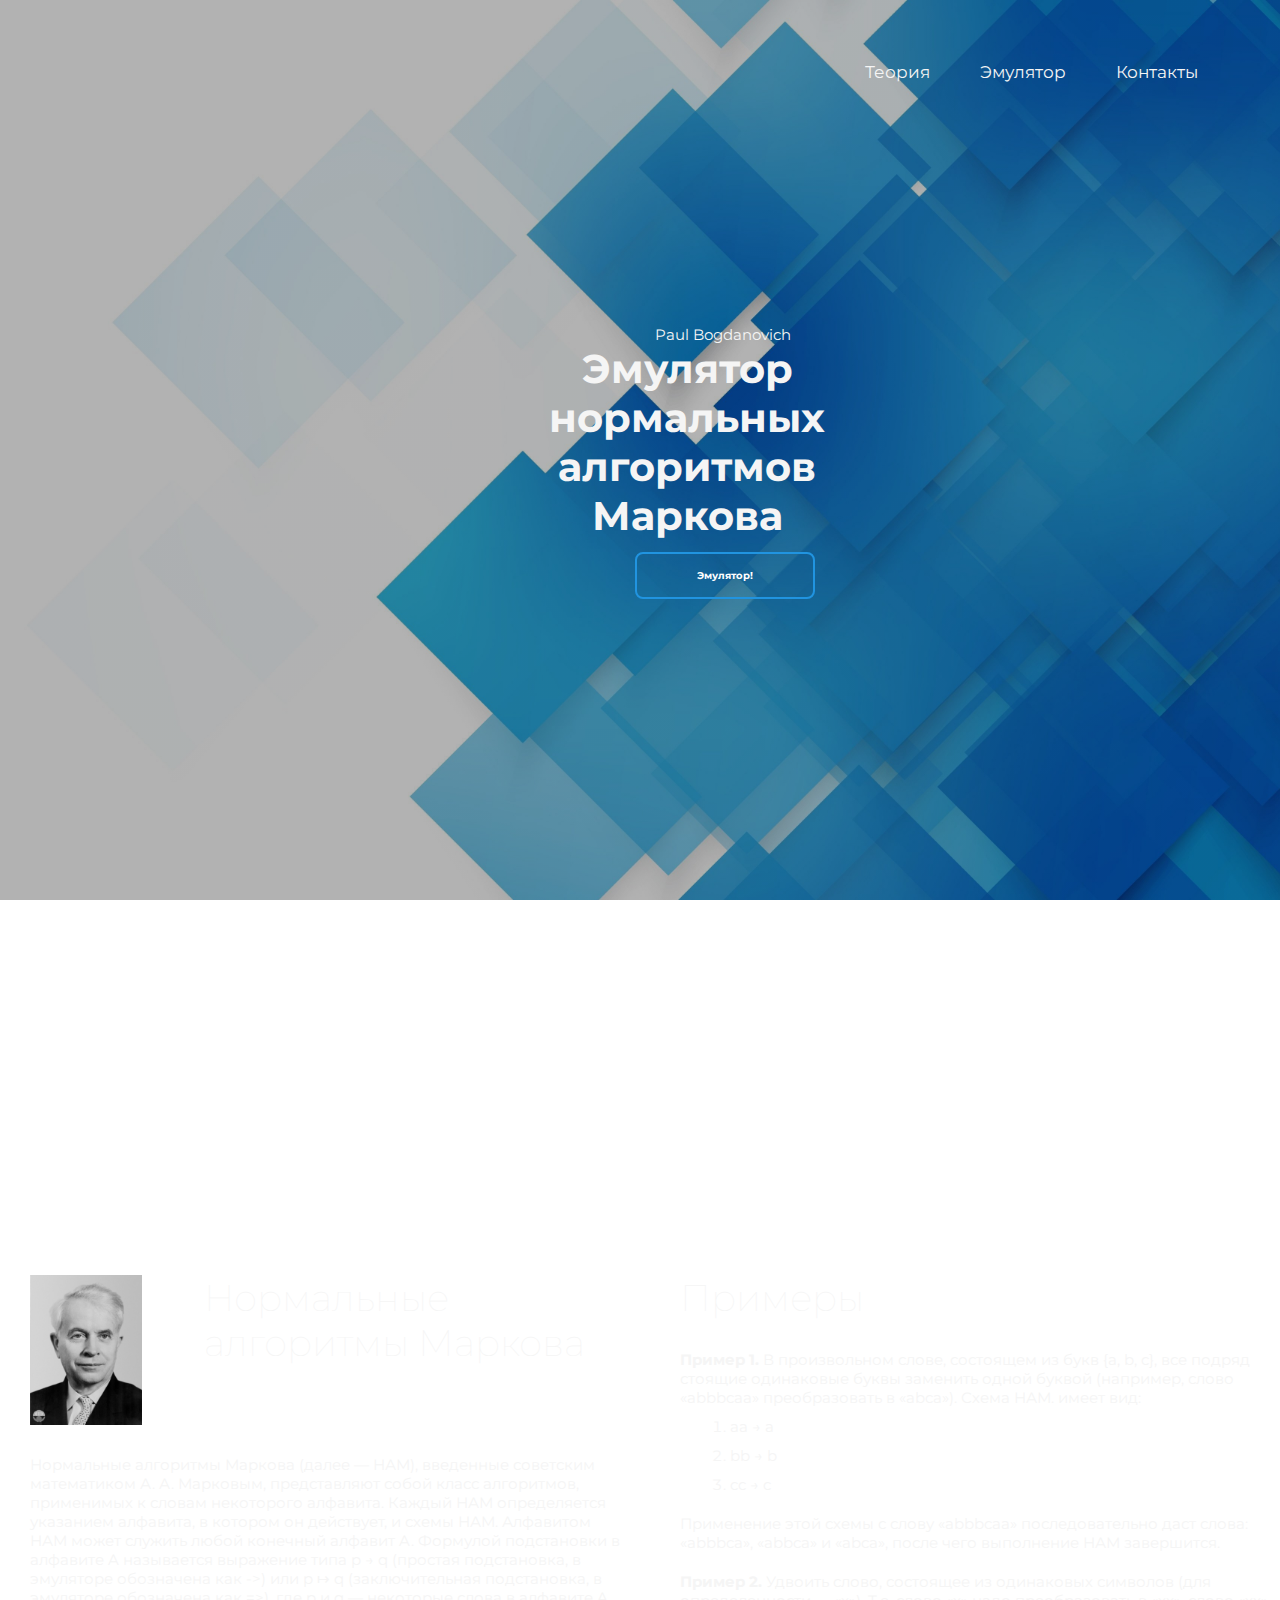
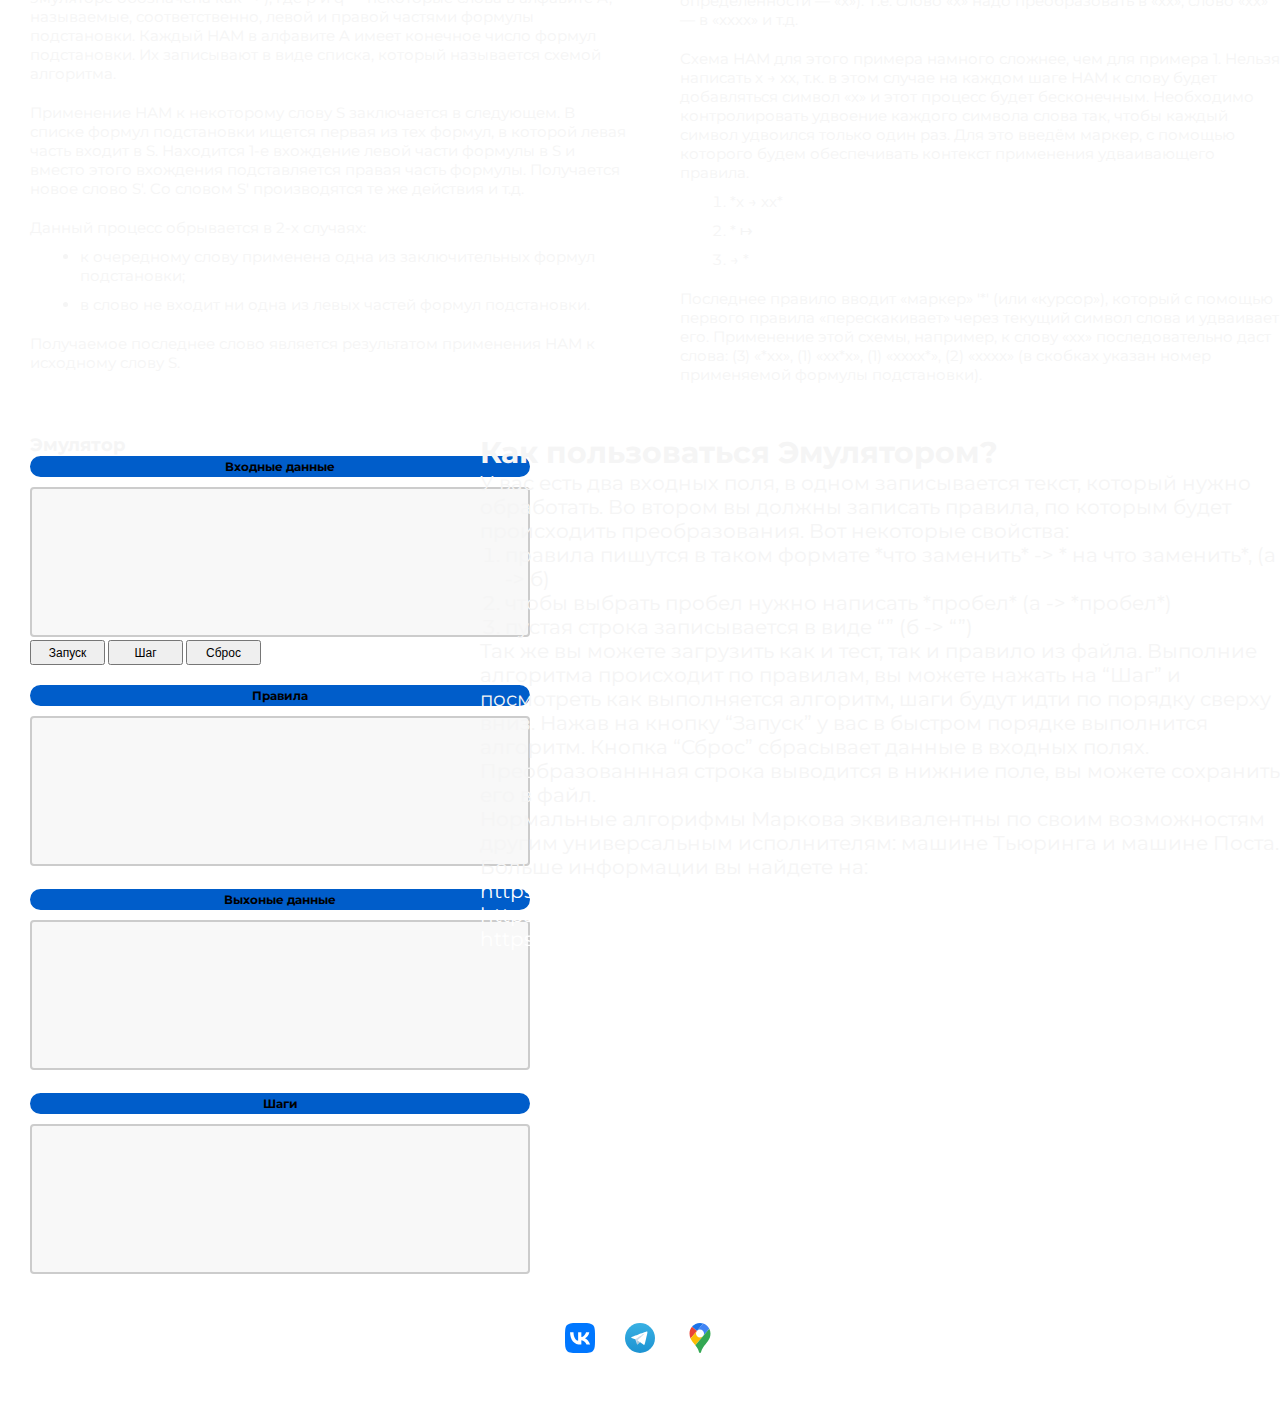
<file: index.html>
<!DOCTYPE html>
<html>
    <head>
        <meta charset="utf-8">
        <link rel="stylesheet" href="style.css">
        <title>Нормальные алгоритмы Маркова</title>
        <style>
            @import url('https://fonts.googleapis.com/css2?family=Montserrat:wght@100&display=swap');
        </style>
    </head>
    <body>
        <header>
            <div class="navigation">
                <div class="logo"> </div>
                <div class="menu">
                    <ul class="nav">
                        <li><a class="link" href="#theory">Теория</a></li>
                        <li><a class="link" href="#emul">Эмулятор</a></li>
                        <li><a class="link" href="#contacts">Контакты</a></li>
                    </ul>
                </div>
            </div>
        </header>
        <main class="main_content">
            <div class="me">Paul Bogdanovich</div>
            <div class="Name">
                <h1>Эмулятор нормальных алгоритмов Маркова</h1></p>
            </div>
            <div class="wrapper">
                <a href="#emul" class="button"><b>Эмулятор!</b></a>
              </div>
        </main>
        <div class="theory" id = "theory">
            <div class="First f">
                <div class="por">
                    <img class="markov" src="markov.jpg" alt="">
                    <h3 class="alh">Нормальные алгоритмы Маркова</h3>
                </div>
                <div class="text"><p>Нормальные алгоритмы Маркова (далее — НАМ), введенные советским математиком А. А. Марковым, представляют собой класс алгоритмов, применимых к словам некоторого алфавита. Каждый НАМ определяется указанием алфавита, в котором он действует, и схемы НАМ. Алфавитом НАМ может служить любой конечный алфавит A. Формулой подстановки в алфавите A называется выражение типа p → q (простая подстановка, в эмуляторе обозначена как ->) или p ↦ q (заключительная подстановка, в эмуляторе обозначена как =>), где p и q — некоторые слова в алфавите A, называемые, соответственно, левой и правой частями формулы подстановки. Каждый НАМ в алфавите A имеет конечное число формул подстановки. Их записывают в виде списка, который называется схемой алгоритма.</p>
                    <p>Применение НАМ к некоторому слову S заключается в следующем. В списке формул подстановки ищется первая из тех формул, в которой левая часть входит в S. Находится 1-е вхождение левой части формулы в S и вместо этого вхождения подставляется правая часть формулы. Получается новое слово S'. Cо словом S' производятся те же действия и т.д.</p>
                    <p>Данный процесс обрывается в 2-х случаях:</p>
                    <ul>
                        <li> к очередному слову применена одна из заключительных формул подстановки;</li>
                        <li>в слово не входит ни одна из левых частей формул подстановки.</li>
                    </ul>
                    <p>Получаемое последнее слово является результатом применения НАМ к исходному слову S.</p></div>
            </div>
            <div class="First s">
                <h3 class="alh">Примеры</h3>
                <div class=text>
                    <p><b>Пример 1.</b> В произвольном слове, состоящем из букв {a, b, c}, все подряд стоящие одинаковые буквы заменить одной буквой (например, слово «abbbcaa» преобразовать в «abca»). Схема НАМ. имеет вид:</p>
                    <ol>
                        <li>aa	→	a</li>
                        <li>bb	→	b</li>
                        <li>cc	→	c</li>
                    </ol>
                    <p>Применение этой схемы с слову «abbbcaa» последовательно даст слова: «abbbca», «abbca» и «abca», после чего выполнение НАМ завершится.</p>
                    <p><b>Пример 2.</b> Удвоить слово, состоящее из одинаковых символов (для определенности — «x»). Т.е. слово «x» надо преобразовать в «xx», слово «xx» — в «xxxx» и т.д.</p>
                    <p>Схема НАМ для этого примера намного сложнее, чем для примера 1. Нельзя написать x → xx, т.к. в этом случае на каждом шаге НАМ к слову будет добавляться символ «x» и этот процесс будет бесконечным. Необходимо контролировать удвоение каждого символа слова так, чтобы каждый символ удвоился только один раз. Для это введём маркер, с помощью которого будем обеспечивать контекст применения удваивающего правила.</p>
                    <ol>
                        <li>*x	→	xx*</li>
                        <li>*	↦	</li>
                        <li>	→	*</li>
                    </ol>
                    <p>Последнее правило вводит «маркер» '*' (или «курсор»), который с помощью первого правила «перескакивает» через текущий символ слова и удваивает его. Применение этой схемы, например, к слову «xx» последовательно даст слова: (3) «*xx», (1) «xx*x», (1) «xxxx*», (2) «xxxx» (в скобках указан номер применяемой формулы подстановки).</p>
                </div>
            </div>
        </div>
        <article class="third" id="emul">
            <section class="emulator">
                <h2>Эмулятор</h2>
                <div class="textarea--flex">
                    <div>
                        <p class="heading_textarea">Входные данные</p>
                        <textarea name="" id="" cols="30" rows="10"></textarea>
                        <button class="textarea-btn">Запуск</button>
                        <button class="textarea-btn">Шаг</button>
                        <button class="textarea-btn">Сброс</button>
                    </div>
                    <div>
                        <p class="heading_textarea">Правила</p>
                        <textarea name="" id="" cols="30" rows="10"></textarea>

                    </div>
                    <div>
                        <p class="heading_textarea">Выхоные данные</p>
                        <textarea name="" id="" cols="30" rows="10"></textarea>

                    </div>
                    <div>
                        <p class="heading_textarea">Шаги</p>
                        <textarea name="" id="" cols="30" rows="10"></textarea>

                    </div>
                </div>
            </section>
            <section class="info">
                <div class="emulator_rules">
                    <h2>Как пользоваться Эмулятором?</h2>
                    <p class="zalupa">У вас есть два входных поля, в одном записывается текст, который нужно обработать. Во
                        втором вы должны записать правила, по которым будет происходить преобразования.
                        Вот некоторые свойства:</p>
                        <ol class="rules-list">
                            <li> правила пишутся в таком формате *что заменить* -> * на что заменить*, (а -> б)</li>
                            <li>чтобы выбрать пробел нужно написать *пробел* (a -> *пробел*)</li>
                            <li>пустая строка записывается в виде “” (б -> “”)</li>
                        </ol>
                    <p class="zalupa">Так же вы можете загрузить как и тест, так и правило из файла.
                        Выполние алгоритма происходит по правилам, вы можете нажать на “Шаг” и посмотреть 
                        как выполняется алгоритм, шаги будут идти по порядку сверху вниз.
                        Нажав на кнопку “Запуск” у вас в быстром порядке выполнится алгоритм.
                        Кнопка “Сброс” сбрасывает данные в входных полях.</p>

                    <p class="zalupa"> Преобразованнная строка выводится в нижние поле, вы можете сохранить его в файл.</p>
                </div>
                <div class="emulator_extra">
                    <p>Нормальные алгорифмы Маркова эквивалентны по своим возможностям другим универсальным исполнителям: машине Тьюринга и машине Поста.
                        Больше информации вы найдете на:</p>
                    <ul>
                        <li class="info-list"><a class="info-link" href="https://kpolyakov.spb.ru/prog/nma.htm">https://kpolyakov.spb.ru/prog/nma.htm</a></li>
                        <li class="info-list"><a class="info-link" href="https://ru.wikipedia.org/wiki/Нормальный_алгоритм">https://ru.wikipedia.org/wiki/Нормальный_алгоритм</a></li>
                        <li class="info-list"><a class="info-link" href="https://cmcmsu.info/1course/alg.schema.nam.htm#">https://cmcmsu.info/1course/alg.schema.nam.htm#</a></li>
                    </ul>
                </div>
            </section>
        </article>
        <div class="podval" id = "contacts">
            <a href="https://vk.com/sunpauly" class="s1"><img src="VK_Compact_Logo_(2021-present).svg" class = "img1"></a>
            <a href="#" class="s1"><img src="Telegram_logo.svg" class = "img1"></a>
            <a href="https://www.google.ru/maps/search/нгту/@54.9880678,82.9034525,16z/data=!3m1!4b1" class="s1"><img src="Google_Maps_icon_(2020).svg" class = "img1"></a>
        </div>
    </body>
</html>
</file>
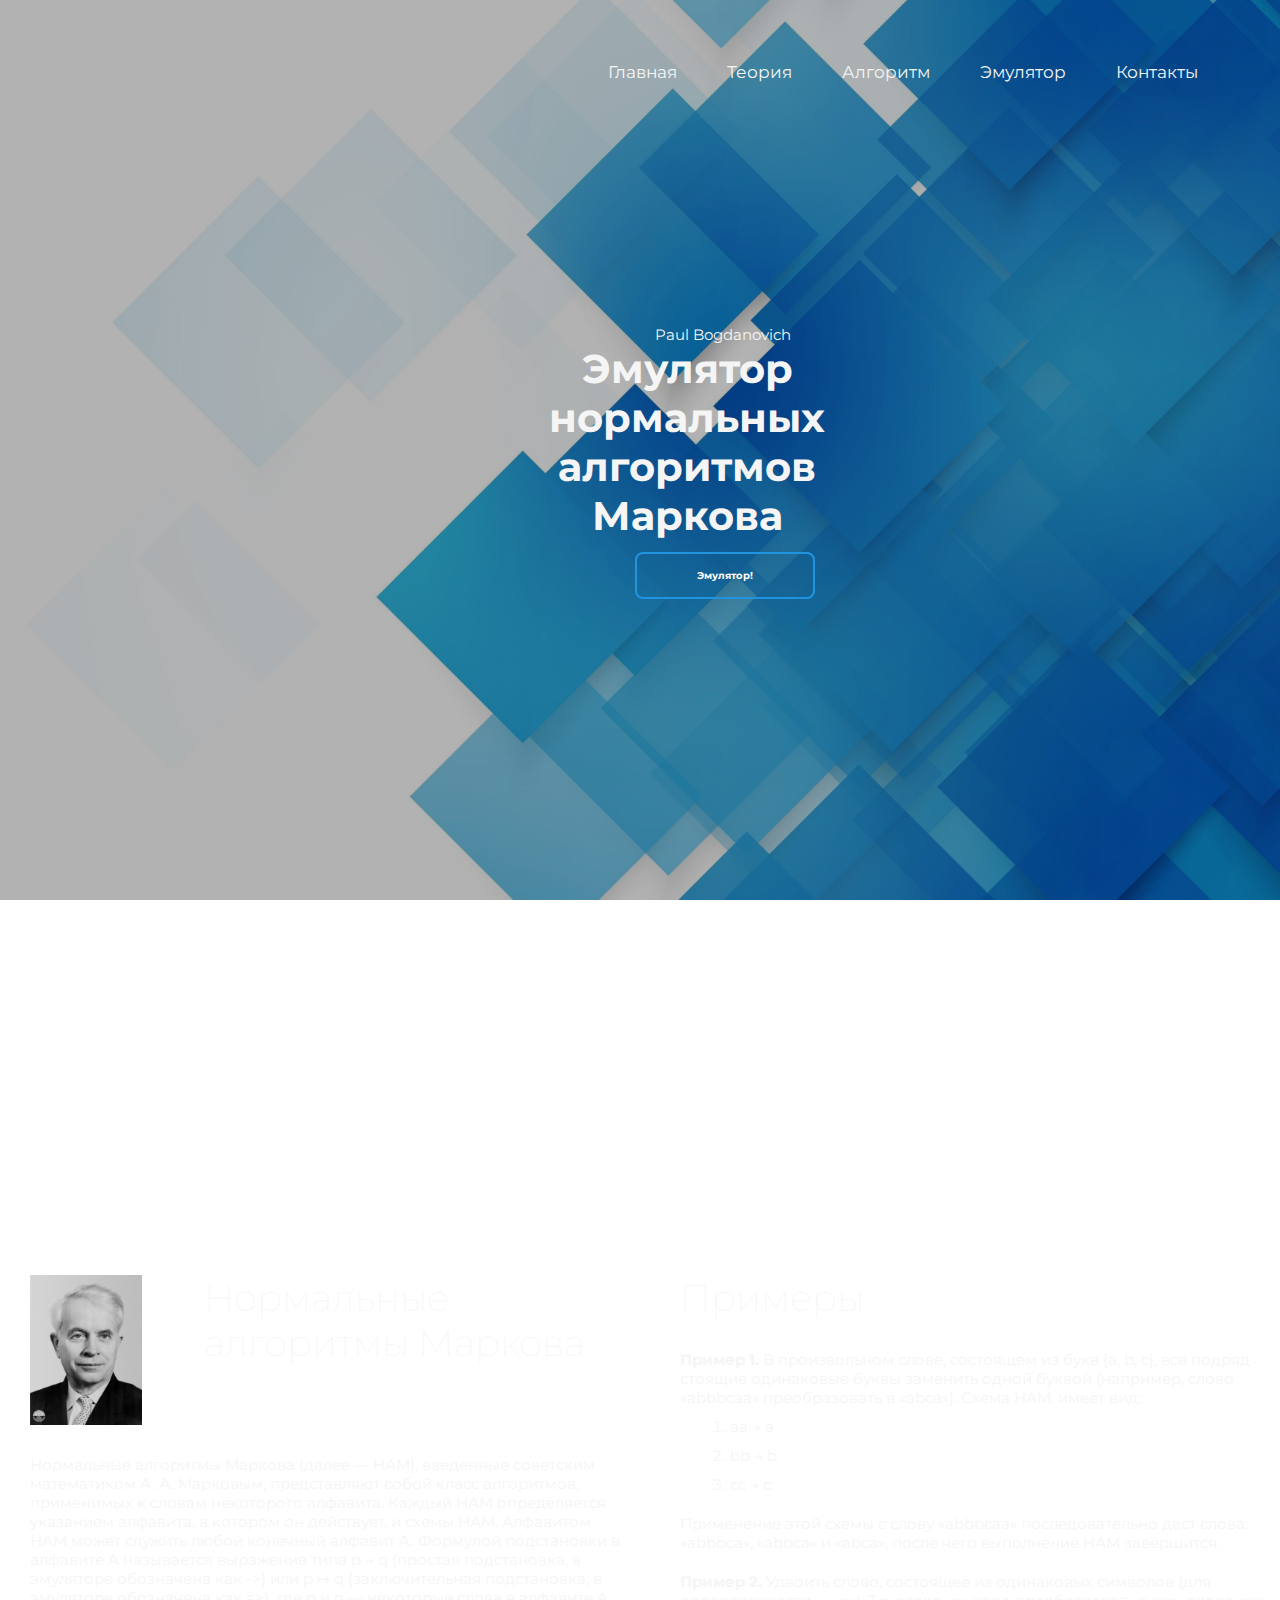
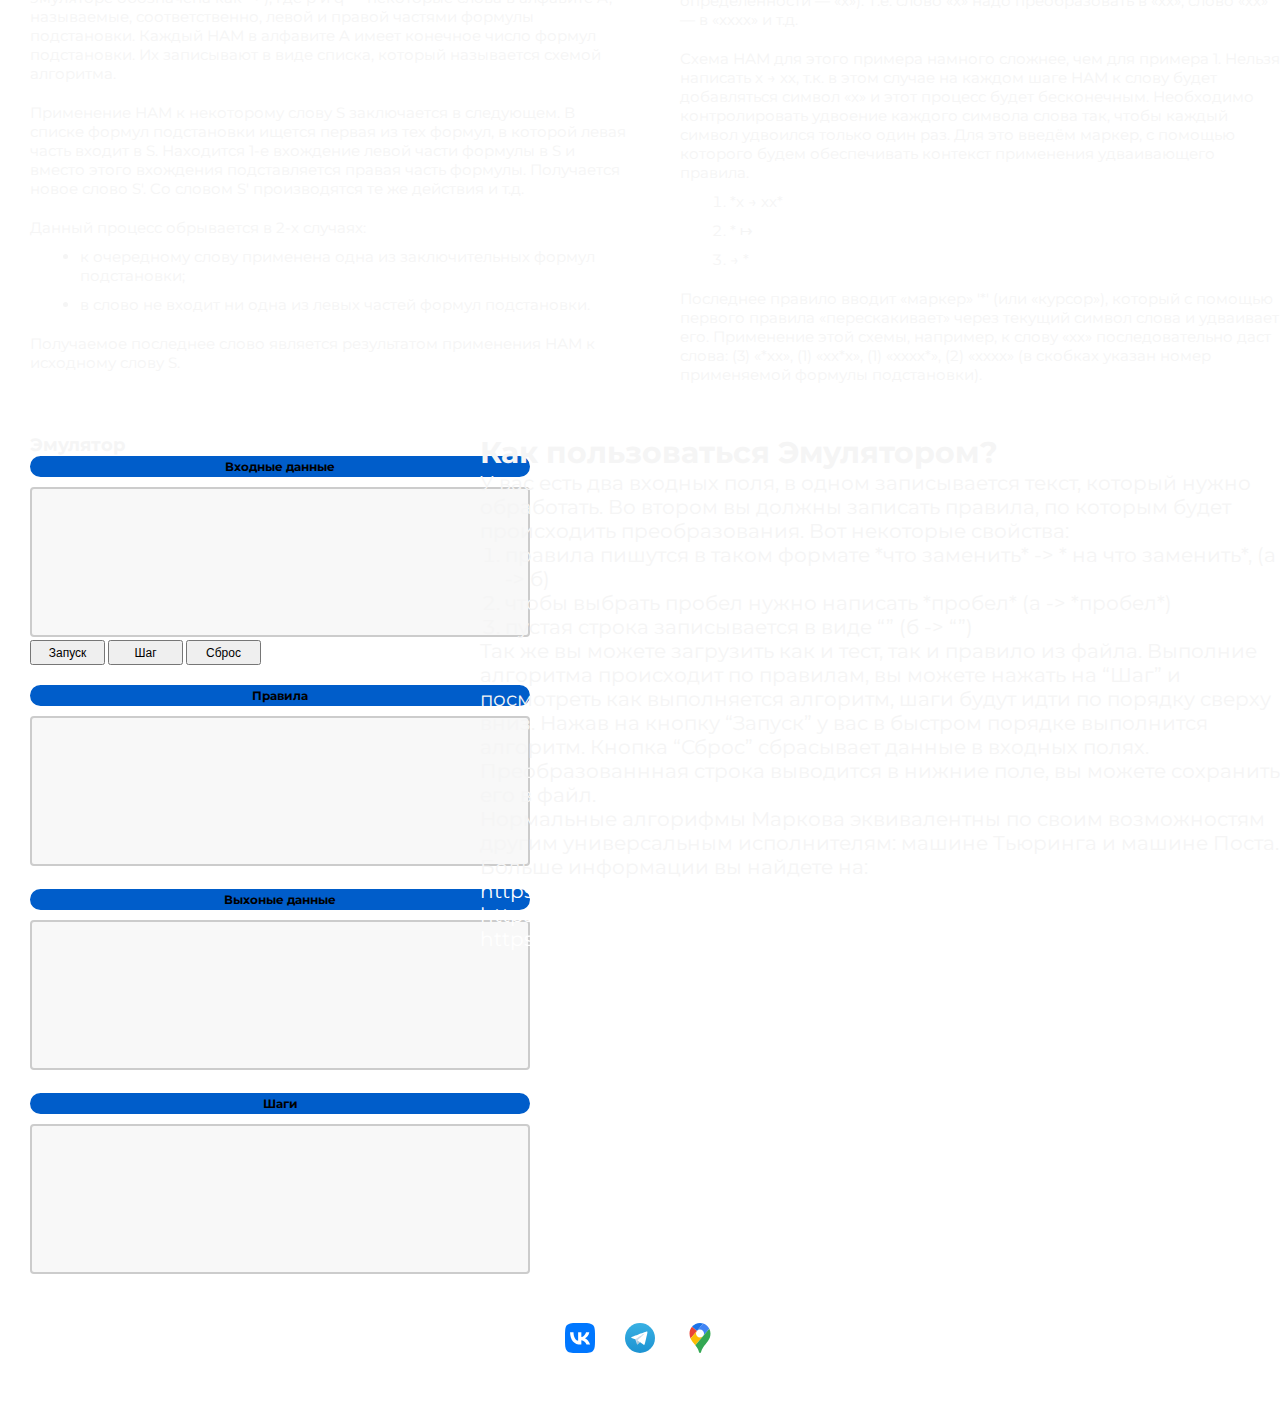
<file: site.html>
<!DOCTYPE html>
<html>
    <head>
        <meta charset="utf-8">
        <link rel="stylesheet" href="style.css">
        <title>Нормальные алгоритмы Маркова</title>
        <style>
            @import url('https://fonts.googleapis.com/css2?family=Montserrat:wght@100&display=swap');
        </style>
    </head>
    <body>
        <header>
            <div class="navigation">
                <div class="logo"> </div>
                <div class="menu">
                    <ul class="nav">
                        <li><a class="link" href="#">Главная</a></li>
                        <li><a class="link" href="#">Теория</a></li>
                        <li><a class="link" href="#">Алгоритм</a></li>
                        <li><a class="link" href="#">Эмулятор</a></li>
                        <li><a class="link" href="#">Контакты</a></li>
                    </ul>
                </div>
            </div>
        </header>
        <main class="main_content">
            <div class="me">Paul Bogdanovich</div>
            <div class="Name">
                <h1>Эмулятор нормальных алгоритмов Маркова</h1></p>
            </div>
            <div class="wrapper">
                <a href="#emul" class="button"><b>Эмулятор!</b></a>
              </div>
        </main>
        <div class="theory">
            <div class="First f">
                <div class="por">
                    <img class="markov" src="markov.jpg" alt="">
                    <h3 class="alh">Нормальные алгоритмы Маркова</h3>
                </div>
                <div class="text"><p>Нормальные алгоритмы Маркова (далее — НАМ), введенные советским математиком А. А. Марковым, представляют собой класс алгоритмов, применимых к словам некоторого алфавита. Каждый НАМ определяется указанием алфавита, в котором он действует, и схемы НАМ. Алфавитом НАМ может служить любой конечный алфавит A. Формулой подстановки в алфавите A называется выражение типа p → q (простая подстановка, в эмуляторе обозначена как ->) или p ↦ q (заключительная подстановка, в эмуляторе обозначена как =>), где p и q — некоторые слова в алфавите A, называемые, соответственно, левой и правой частями формулы подстановки. Каждый НАМ в алфавите A имеет конечное число формул подстановки. Их записывают в виде списка, который называется схемой алгоритма.</p>
                    <p>Применение НАМ к некоторому слову S заключается в следующем. В списке формул подстановки ищется первая из тех формул, в которой левая часть входит в S. Находится 1-е вхождение левой части формулы в S и вместо этого вхождения подставляется правая часть формулы. Получается новое слово S'. Cо словом S' производятся те же действия и т.д.</p>
                    <p>Данный процесс обрывается в 2-х случаях:</p>
                    <ul>
                        <li> к очередному слову применена одна из заключительных формул подстановки;</li>
                        <li>в слово не входит ни одна из левых частей формул подстановки.</li>
                    </ul>
                    <p>Получаемое последнее слово является результатом применения НАМ к исходному слову S.</p></div>
            </div>
            <div class="First s">
                <h3 class="alh">Примеры</h3>
                <div class=text>
                    <p><b>Пример 1.</b> В произвольном слове, состоящем из букв {a, b, c}, все подряд стоящие одинаковые буквы заменить одной буквой (например, слово «abbbcaa» преобразовать в «abca»). Схема НАМ. имеет вид:</p>
                    <ol>
                        <li>aa	→	a</li>
                        <li>bb	→	b</li>
                        <li>cc	→	c</li>
                    </ol>
                    <p>Применение этой схемы с слову «abbbcaa» последовательно даст слова: «abbbca», «abbca» и «abca», после чего выполнение НАМ завершится.</p>
                    <p><b>Пример 2.</b> Удвоить слово, состоящее из одинаковых символов (для определенности — «x»). Т.е. слово «x» надо преобразовать в «xx», слово «xx» — в «xxxx» и т.д.</p>
                    <p>Схема НАМ для этого примера намного сложнее, чем для примера 1. Нельзя написать x → xx, т.к. в этом случае на каждом шаге НАМ к слову будет добавляться символ «x» и этот процесс будет бесконечным. Необходимо контролировать удвоение каждого символа слова так, чтобы каждый символ удвоился только один раз. Для это введём маркер, с помощью которого будем обеспечивать контекст применения удваивающего правила.</p>
                    <ol>
                        <li>*x	→	xx*</li>
                        <li>*	↦	</li>
                        <li>	→	*</li>
                    </ol>
                    <p>Последнее правило вводит «маркер» '*' (или «курсор»), который с помощью первого правила «перескакивает» через текущий символ слова и удваивает его. Применение этой схемы, например, к слову «xx» последовательно даст слова: (3) «*xx», (1) «xx*x», (1) «xxxx*», (2) «xxxx» (в скобках указан номер применяемой формулы подстановки).</p>
                </div>
            </div>
        </div>
        <article class="third" id="emul">
            <section class="emulator">
                <h2>Эмулятор</h2>
                <div class="textarea--flex">
                    <div>
                        <p class="heading_textarea">Входные данные</p>
                        <textarea name="" id="" cols="30" rows="10"></textarea>
                        <button class="textarea-btn">Запуск</button>
                        <button class="textarea-btn">Шаг</button>
                        <button class="textarea-btn">Сброс</button>
                    </div>
                    <div>
                        <p class="heading_textarea">Правила</p>
                        <textarea name="" id="" cols="30" rows="10"></textarea>

                    </div>
                    <div>
                        <p class="heading_textarea">Выхоные данные</p>
                        <textarea name="" id="" cols="30" rows="10"></textarea>

                    </div>
                    <div>
                        <p class="heading_textarea">Шаги</p>
                        <textarea name="" id="" cols="30" rows="10"></textarea>

                    </div>
                </div>
            </section>
            <section class="info">
                <div class="emulator_rules">
                    <h2>Как пользоваться Эмулятором?</h2>
                    <p class="zalupa">У вас есть два входных поля, в одном записывается текст, который нужно обработать. Во
                        втором вы должны записать правила, по которым будет происходить преобразования.
                        Вот некоторые свойства:</p>
                        <ol class="rules-list">
                            <li> правила пишутся в таком формате *что заменить* -> * на что заменить*, (а -> б)</li>
                            <li>чтобы выбрать пробел нужно написать *пробел* (a -> *пробел*)</li>
                            <li>пустая строка записывается в виде “” (б -> “”)</li>
                        </ol>
                    <p class="zalupa">Так же вы можете загрузить как и тест, так и правило из файла.
                        Выполние алгоритма происходит по правилам, вы можете нажать на “Шаг” и посмотреть 
                        как выполняется алгоритм, шаги будут идти по порядку сверху вниз.
                        Нажав на кнопку “Запуск” у вас в быстром порядке выполнится алгоритм.
                        Кнопка “Сброс” сбрасывает данные в входных полях.</p>

                    <p class="zalupa"> Преобразованнная строка выводится в нижние поле, вы можете сохранить его в файл.</p>
                </div>
                <div class="emulator_extra">
                    <p>Нормальные алгорифмы Маркова эквивалентны по своим возможностям другим универсальным исполнителям: машине Тьюринга и машине Поста.
                        Больше информации вы найдете на:</p>
                    <ul>
                        <li class="info-list"><a class="info-link" href="https://kpolyakov.spb.ru/prog/nma.htm">https://kpolyakov.spb.ru/prog/nma.htm</a></li>
                        <li class="info-list"><a class="info-link" href="https://ru.wikipedia.org/wiki/Нормальный_алгоритм">https://ru.wikipedia.org/wiki/Нормальный_алгоритм</a></li>
                        <li class="info-list"><a class="info-link" href="https://cmcmsu.info/1course/alg.schema.nam.htm#">https://cmcmsu.info/1course/alg.schema.nam.htm#</a></li>
                    </ul>
                </div>
            </section>
        </article>
        <div class="podval">
            <a href="https://vk.com/sunpauly" class="s1"><img src="VK_Compact_Logo_(2021-present).svg" class = "img1"></a>
            <a href="#" class="s1"><img src="Telegram_logo.svg" class = "img1"></a>
            <a href="https://www.google.ru/maps/search/нгту/@54.9880678,82.9034525,16z/data=!3m1!4b1" class="s1"><img src="Google_Maps_icon_(2020).svg" class = "img1"></a>
        </div>
    </body>
</html>
</file>
<file: style.css>
* 
{
  margin: 0;
  padding: 0;
}

body {
    font-family: 'Montserrat', sans-serif;
    color: #F5F5F5;
    font-size: 17px;

}

header {
    background: linear-gradient(0deg, rgba(0, 0, 0, 0.3), rgba(0, 0, 0, 0.3)), url(123.jpg);
    background-size: cover;
    background-attachment: fixed;
    background-repeat: no-repeat;

}
main {
  background: linear-gradient(0deg, rgba(0, 0, 0, 0.3), rgba(0, 0, 0, 0.3)), url(123.jpg);
    background-size: cover;
    background-attachment: fixed;
    background-repeat: no-repeat;
    height: 100vh;
    padding: 0;
    /* background-position: 50% 50%; */
}
.main_content{
  padding-top: 325px;
  padding-left: 425px
  
}

/* style for navigation */

.navigation {
    position: absolute;
    display: flex;
    justify-content: space-between;
    width: 95%;
    top: 8%;
    left: 50%;
    transform: translate(-50%, -50%);
    color: #F5F5F5;
}


.nav {
    display: flex;
    list-style: none;
}

.nav li a{
    color: #F5F5F5;
    text-decoration: none;
    margin: 0 50px 0 0;
    font-size: 17px;
}

.link {
    transition: .3s;
}

.link:hover {
    color: #0000FF;
}

.Name  {
    /* top:35%;
    left:28%; */
    width:45%;
    /* position: absolute; */
    font-family: 'Montserrat';
    font-weight: 500;
    font-style: normal;
    text-align: center;
    font-size: 20px;
    margin-left: 70px
}

.me {
    /* position: absolute; */
    /* top:32%;
    left:30%;
    width:39%; */
    /* text-align: center; */
    font-family: 'Montserrat';
    font-size: 15px;
    margin-left: 230px
    
}


@keyframes sheen {
  0% {
    transform: skewY(-45deg) translateX(0);
  }
  100% {
    transform: skewY(-45deg) translateX(12.5em);
  }
}
/* 
.wrapper {
  display: block;
  position: absolute;
  top: 55%;
  left: 50%;
  transform: translate(-50%, -50%);
} */
.button {
  /* opacity: 0.33; */
  background-color: transparent;
  padding: 1.5em 6em;
  text-decoration: none;
  color: white;
  border: 2px solid #2194E0;
  font-size: 10px;
  display: inline-block;
  border-radius: 0.8em;
  transition: all 0.2s ease-in-out;
  margin-top: 12px;
  margin-left: 210px;
}
.button:before {
    content: "";
    /* background-color: rgba(255,255,255); */
    height: 100%;
    width: 3em;
    display: block;
    /* position: absolute;
    top: 0;
    left: -4.5em; */
   transform: skewX(-45deg) translateX(0);
    transition: none;
  }
.button:hover {
    background-color: #2191E0;
    color: #fff;
    border-bottom: 4px solid darken(#2194E0, 10%);
  }
.button:before {
      transform: skewX(-45deg) translateX(13.5em);
     transition: all 0.5s ease-in-out;
}

.theory {
    background: linear-gradient(0deg, rgba(0, 0, 0, 0.3), rgba(0, 0, 0, 0.3)), url(124.jpg);
    background-size: cover;
    /* padding: 450px 300px; */
    display: flex;
    justify-content: space-between;
    background-attachment: fixed;
    background-repeat: no-repeat;
    background-position: 50% 50%;
    padding-top: 50px;
    padding-left: 30px;
}
.f{
  width: 100%;
  margin-right: 50px;
}
.s{
  margin-left: 0;
  width: 100%;
}
.por {
  display: flex;
  gap:12px;

}
.alh {

  font-weight: 50;
  font-size: 37px;
}

.markov {
  width: 112px;
  height: 150px;
  margin-right: 50px;
}

.text {
  padding-top:10px;
  font-size: 15px;
}

.text p{
  padding-top:20px
}

.text li {
  margin-left: 50px;
  margin-top: 10px
}


/* 
.First {
  height: fit-content;
  width: fit-content;

} */



  /* 3 БЛОК НАЧАЛО  */

.third{
  padding-top: 50px;
  background: linear-gradient(0deg, rgba(0, 0, 0, 0.3), rgba(0, 0, 0, 0.3)), url(124.jpg);
  background-size: cover;
  /* padding: 450px 300px; */
  display: flex;
  justify-content: space-between;
  background-attachment: fixed;
  background-repeat: no-repeat;
  background-position: 50% 50%;
  /* width: 100vw;
  height: 100vh; */
  /* height: 100vh; */
  font-size: 12px;

  }
  .info{
    width: 800px;
    font-size: 20px;
  }
  .emulator{
    margin-left: 30px;
  }
  .textarea--flex{
    display: flex;
    flex-wrap: wrap;
    gap: 20px;
    width: 125px;
  }
  textarea {
    
    width: 500px;
    height: 150px;
    padding: 12px 20px;
    box-sizing: border-box;
    border: 2px solid #ccc;
    border-radius: 4px;
    background-color: #f8f8f8;
    font-size: 12px;
    resize: none;
  }
  .heading_textarea{
    box-sizing: border-box;
    display: flex;
    flex-direction: row;
    justify-content: center;
    align-items: center;
    background-color: #005DCA;
    border: 3px solid #005DCA;
    color: black;
    font-weight: bold;
    border-radius: 25px;
    margin-bottom: 10px;
  }
  .textarea-btn{
    width: 75px;
    height: 25px;
    font-size: 12px;
  }
  .rules-list{
    padding-left: 25px;
  }
  .info-link{
  color: white;
    text-decoration: none;
  }
  .info-link:hover{
    color:black;
  }
  .info-list{
    list-style: none;
  }

  .podval {
    background: linear-gradient(0deg, rgba(0, 0, 0, 0.3), rgba(0, 0, 0, 0.3)), url(124.jpg);
    display: flex;
    flex-direction: row;
    align-items: center;
    justify-content: center;
    gap:30px;
    background-attachment: fixed;
    background-repeat: no-repeat;
    background-position: 50% 50%;
    background-size: cover;
    height: 125px;
    margin: 0;
    padding: 0;
  }

  .s1 {
    display: block;
    align-items: center;

  }
  .img1{
    width: 30px;
    height: 30px;
  }
</file>
